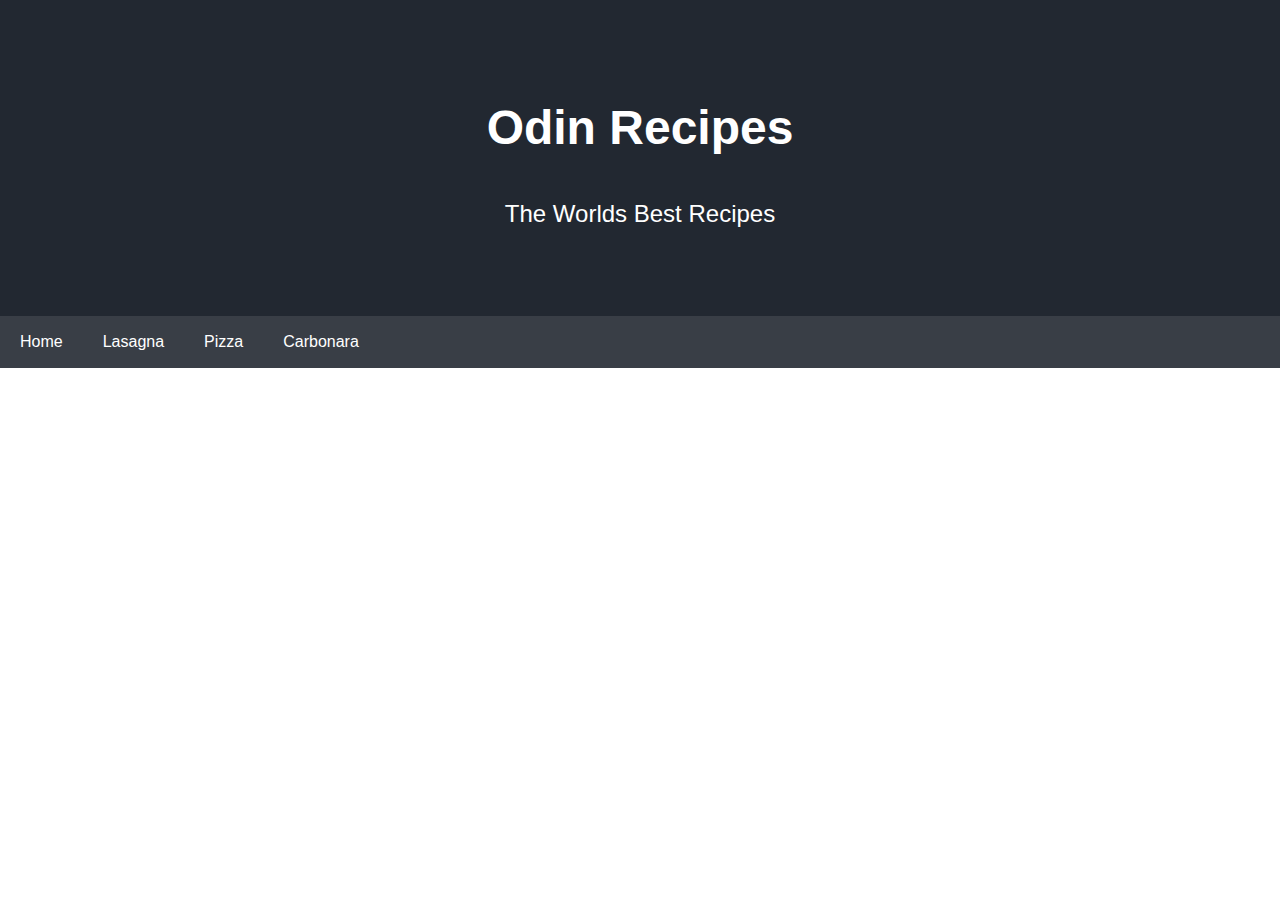
<file: index.html>
<!DOCTYPE html>
<html lang="en">
<head>
    <meta charset="UTF-8">
    <meta http-equiv="X-UA-Compatible" content="IE=edge">
    <meta name="viewport" content="width=device-width, initial-scale=1.0">
    <link rel="stylesheet" href="style.css">
    <title>Document</title>
</head>
<body>

<div class="header">
    <h1>Odin Recipes</h1>
    <p>The Worlds Best Recipes</p>
</div>


<!-- Navigation put in a list to look nicer-->
    
<div class="navbar">
    <a href="index.html"> Home</a>
    <a href="./recipes/lasagna.html" alt="lasagna"> Lasagna </a>
    <a href="./recipes/pizza.html" alt="pizza"> Pizza </a>
    <a href="./recipes/carbonara.html" alt="carbonara"> Carbonara </a>
</div>
    

</body>
</html>
</file>
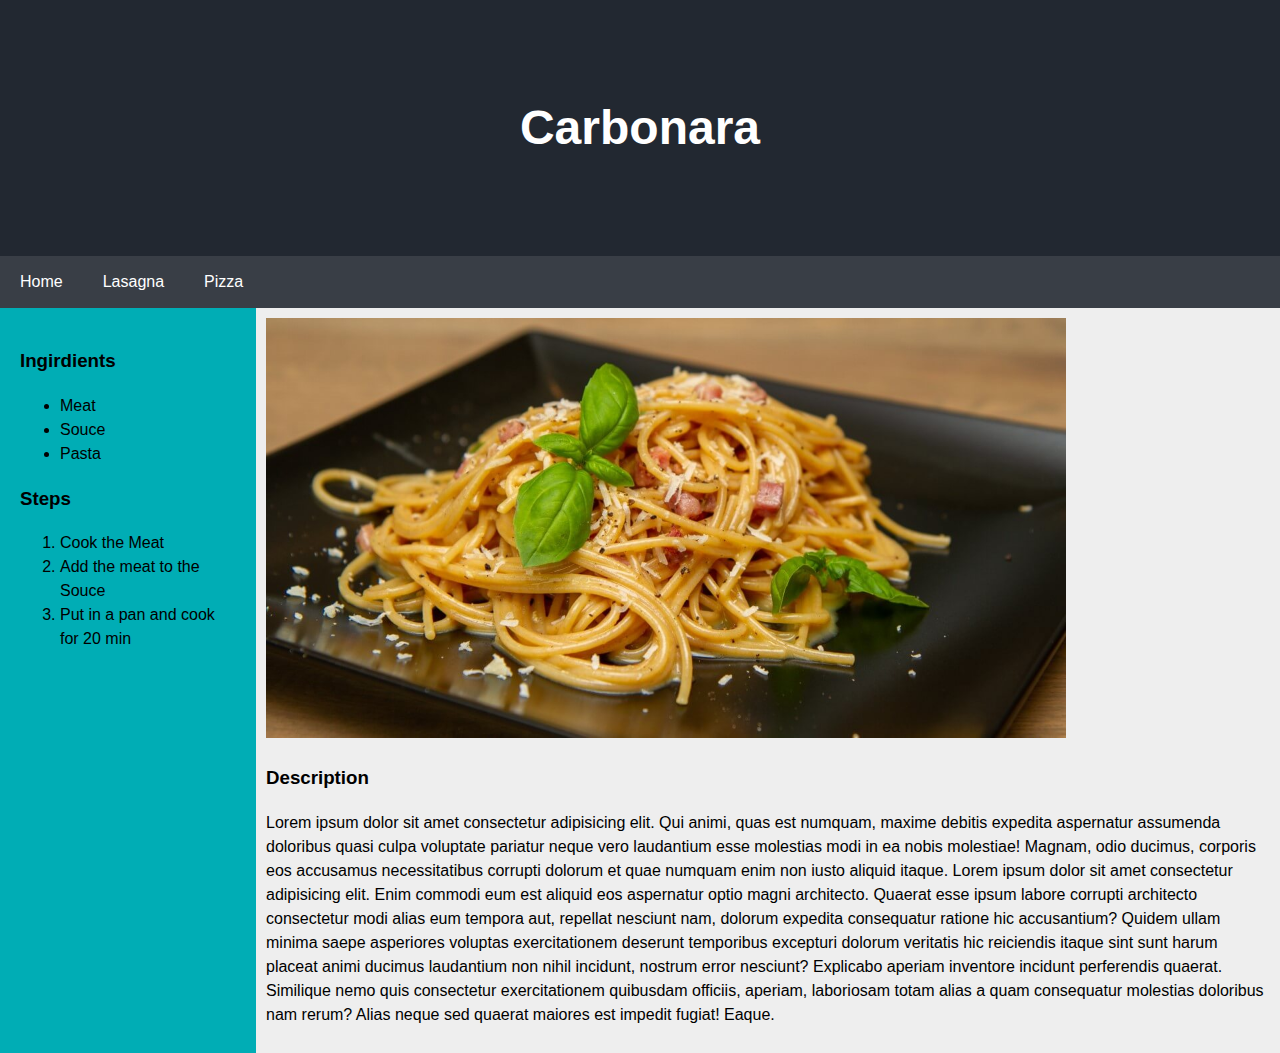
<file: recipes/carbonara.html>
<!DOCTYPE html>
<html lang="en">
<head>
    <meta charset="UTF-8">
    <meta http-equiv="X-UA-Compatible" content="IE=edge">
    <meta name="viewport" content="width=device-width, initial-scale=1.0">
    <link rel="stylesheet" href="../style.css">
    <title>Carbonara</title>
</head>
<body>

    <div class="header">
    <h1> Carbonara </h1>
    </div>
    <div class="navbar">
        <a href="../index.html" alt="carbonara"> Home </a>
        <a href="lasagna.html" alt="lasagna"> Lasagna </a>
        <a href="pizza.html" alt="pizza"> Pizza </a>

    </div>
    
<div class="row">
    <div class="side">
    <h3>Ingirdients</h3>

    <ul>
        <li>Meat</li>
        <li>Souce</li>
        <li>Pasta</li>
    </ul>

    <h3>Steps</h3>

    <ol>
        <li>Cook the Meat</li>
        <li>Add the meat to the Souce</li>
        <li>Put in a pan and cook for 20 min</li>
    </ol>
    </div>
    <div class="main">
    <img src="../img/carbonara.jpg" alt="lasagna" width="800px" height="auto">
    <h3>Description</h3>

    <p>Lorem ipsum dolor sit amet consectetur adipisicing elit. Qui animi, quas est numquam, maxime debitis expedita aspernatur assumenda doloribus quasi culpa voluptate pariatur neque vero laudantium esse molestias modi in ea nobis molestiae! Magnam, odio ducimus, corporis eos accusamus necessitatibus corrupti dolorum et quae numquam enim non iusto aliquid itaque. Lorem ipsum dolor sit amet consectetur adipisicing elit. Enim commodi eum est aliquid eos aspernatur optio magni architecto. Quaerat esse ipsum labore corrupti architecto consectetur modi alias eum tempora aut, repellat nesciunt nam, dolorum expedita consequatur ratione hic accusantium? Quidem ullam minima saepe asperiores voluptas exercitationem deserunt temporibus excepturi dolorum veritatis hic reiciendis itaque sint sunt harum placeat animi ducimus laudantium non nihil incidunt, nostrum error nesciunt? Explicabo aperiam inventore incidunt perferendis quaerat. Similique nemo quis consectetur exercitationem quibusdam officiis, aperiam, laboriosam totam alias a quam consequatur molestias doloribus nam rerum? Alias neque sed quaerat maiores est impedit fugiat! Eaque.</p>
    </div>
</div>

</body>
</html>
</file>
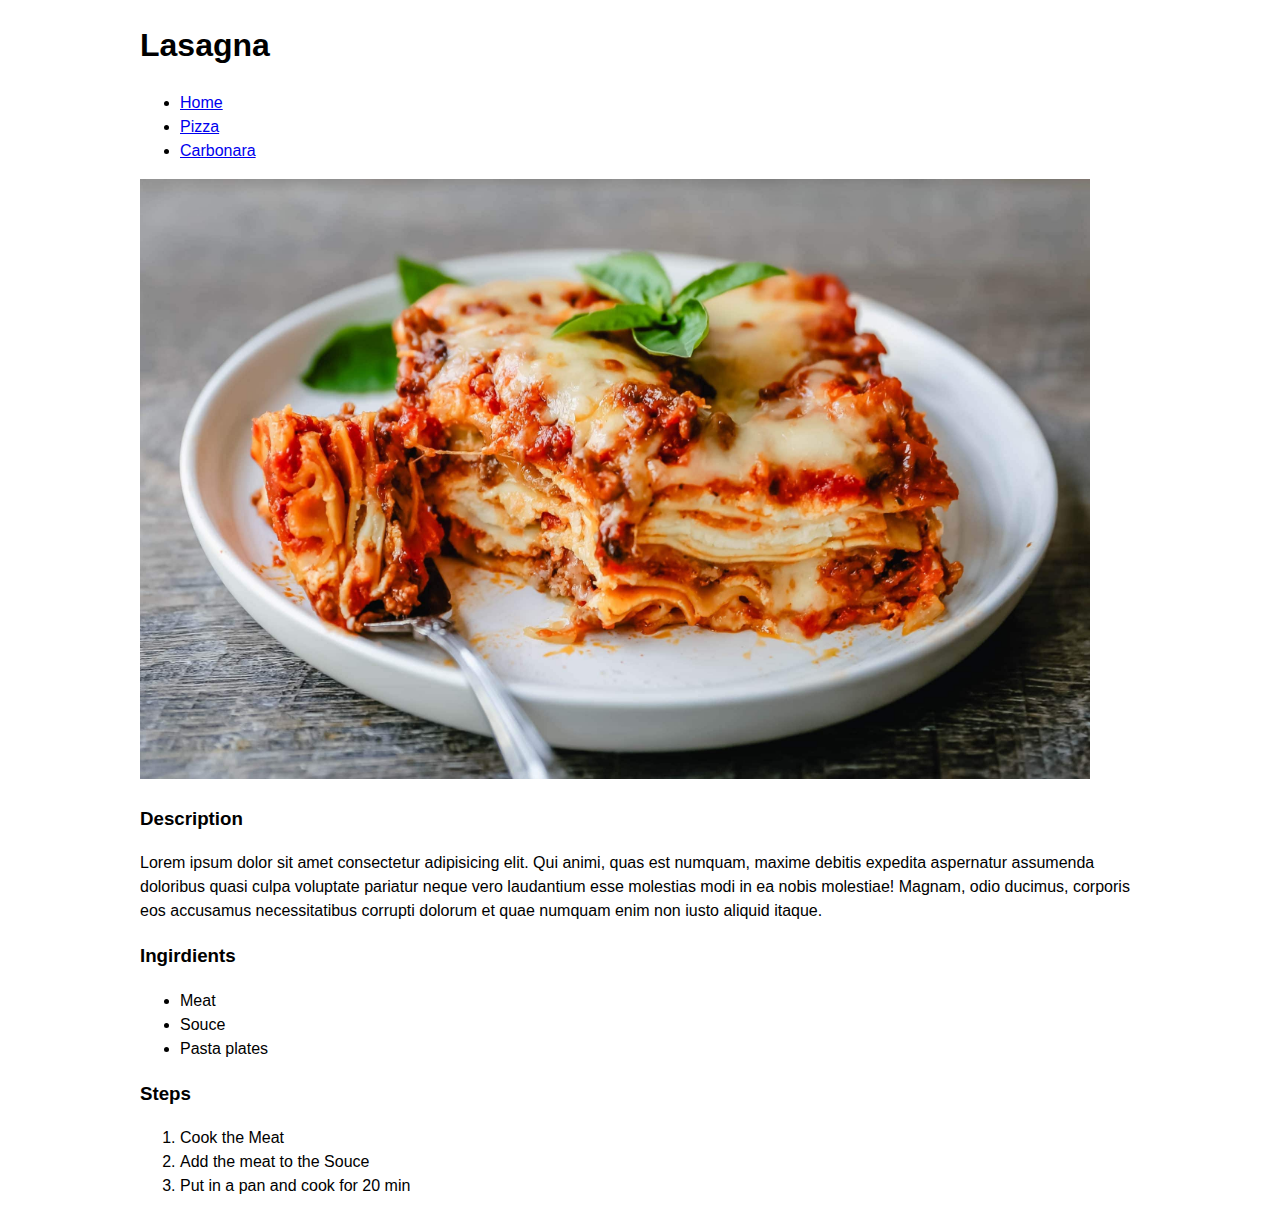
<file: recipes/lasagna.html>
<!DOCTYPE html>
<html lang="en">
<head>
    <meta charset="UTF-8">
    <meta http-equiv="X-UA-Compatible" content="IE=edge">
    <meta name="viewport" content="width=device-width, initial-scale=1.0">
    <link rel="stylesheet" href="../style.css">
    <title>Lasagna</title>
</head>
<body>

    <div class="content">

    <h1> Lasagna </h1>
    <ul class="nav">
        <li><a href="../index.html" alt="lasagna"> Home </a></li>
        <li><a href="pizza.html" alt="pizza"> Pizza </a></li>
        <li><a href="carbonara.html" alt="carbonara"> Carbonara </a></li>
        </ul>

    <img src="../img/lasagna.jpg" alt="lasagna" width="950px" height="600px">
    
    <h3>Description</h3>

    <p>Lorem ipsum dolor sit amet consectetur adipisicing elit. Qui animi, quas est numquam, maxime debitis expedita aspernatur assumenda doloribus quasi culpa voluptate pariatur neque vero laudantium esse molestias modi in ea nobis molestiae! Magnam, odio ducimus, corporis eos accusamus necessitatibus corrupti dolorum et quae numquam enim non iusto aliquid itaque.</p>

    <h3>Ingirdients</h3>

    <ul>
        <li>Meat</li>
        <li>Souce</li>
        <li>Pasta plates</li>
    </ul>

    <h3>Steps</h3>

    <ol>
        <li>Cook the Meat</li>
        <li>Add the meat to the Souce</li>
        <li>Put in a pan and cook for 20 min</li>
    </ol>
    </div>
</body>
</html>
</file>
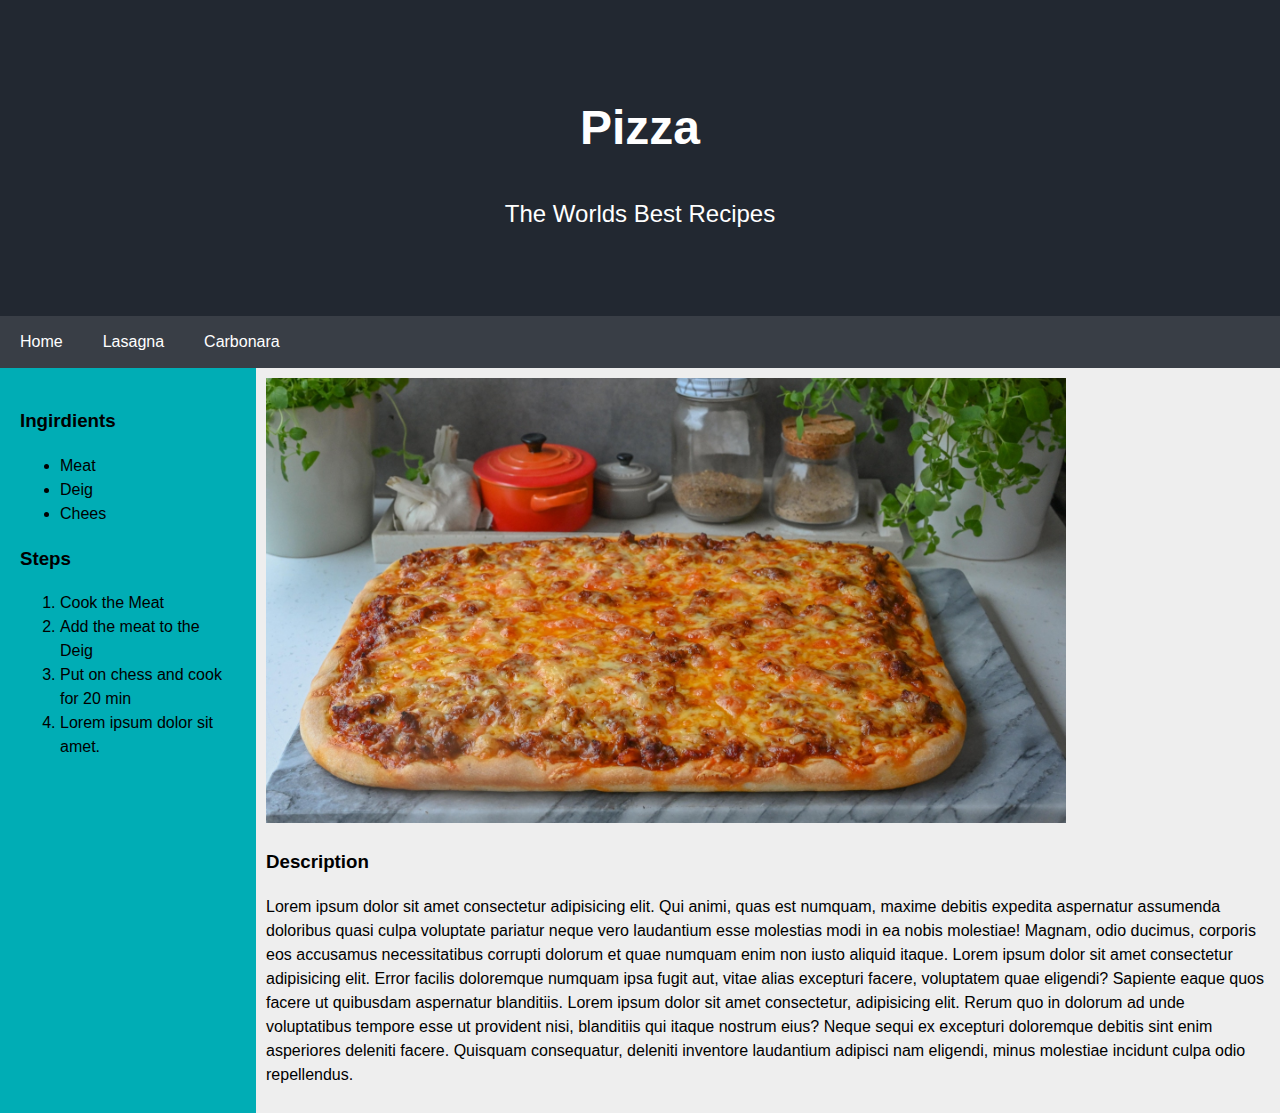
<file: recipes/pizza.html>
<!DOCTYPE html>
<html lang="en">
<head>
    <meta charset="UTF-8">
    <meta http-equiv="X-UA-Compatible" content="IE=edge">
    <meta name="viewport" content="width=device-width, initial-scale=1.0">
    <link rel="stylesheet" href="../style.css">
    <title>Pizza</title>
</head>
<body>

<div class="header">
    <h1> Pizza </h1>
    <p>The Worlds Best Recipes</p>
</div>
    <div class="navbar">
        <a href="../index.html" alt="pizza"> Home </a>
        <a href="lasagna.html" alt="lasagna"> Lasagna </a>
        <a href="carbonara.html" alt="carbonara"> Carbonara </a>
    </div>

   

<div class="row">
    <div class="side">
        <h3>Ingirdients</h3>
    
        <ul>
            <li>Meat</li>
            <li>Deig</li>
            <li>Chees</li>
        </ul>
    
        <h3>Steps</h3>
    
        <ol>
            <li>Cook the Meat</li>
            <li>Add the meat to the Deig</li>
            <li>Put on chess and cook for 20 min</li>
            <li>Lorem ipsum dolor sit amet.</li>
        </ol>
        </div>
    <div class="main">
    <img src="../img/pizza.jpg" alt="lasagna" width="800px" height="auto">
    <h3>Description</h3>
    
    <p class="textspace">Lorem ipsum dolor sit amet consectetur adipisicing elit. Qui animi, quas est numquam, maxime debitis expedita aspernatur assumenda doloribus quasi culpa voluptate pariatur neque vero laudantium esse molestias modi in ea nobis molestiae! Magnam, odio ducimus, corporis eos accusamus necessitatibus corrupti dolorum et quae numquam enim non iusto aliquid itaque. Lorem ipsum dolor sit amet consectetur adipisicing elit. Error facilis doloremque numquam ipsa fugit aut, vitae alias excepturi facere, voluptatem quae eligendi? Sapiente eaque quos facere ut quibusdam aspernatur blanditiis. Lorem ipsum dolor sit amet consectetur, adipisicing elit. Rerum quo in dolorum ad unde voluptatibus tempore esse ut provident nisi, blanditiis qui itaque nostrum eius? Neque sequi ex excepturi doloremque debitis sint enim asperiores deleniti facere. Quisquam consequatur, deleniti inventore laudantium adipisci nam eligendi, minus molestiae incidunt culpa odio repellendus.</p>
    </div>

</div>
</body>
</html>
</file>
<file: style.css>
* {
    box-sizing: border-box;
}


body {
    margin: 0px;
    font-family: Arial, Helvetica, sans-serif;
    line-height: 1.5;
}

.header {
    padding: 60px;
    text-align: center;
    background: #222831; 
    color: white;
    font-size: 150%;
}

.navbar {
    display: flex;
    background-color: #393E46;
}

.navbar a {
    color: white;
    padding: 14px 20px;
    text-decoration: none;
    text-align: center;
}

.navbar a:hover {
    background-color: #ddd;
    color: black;
}

.row {
    display: flex;
    flex-wrap: wrap;
}

.side {
    flex: 10%;
    background-color: #00ADB5;
    padding: 20px;
    
    
}

.main {
    flex: 70%;
    background-color: #EEEEEE;
    padding: 10px;
}
.content {
    max-width: 1000px;
    margin: auto;
}
</file>
